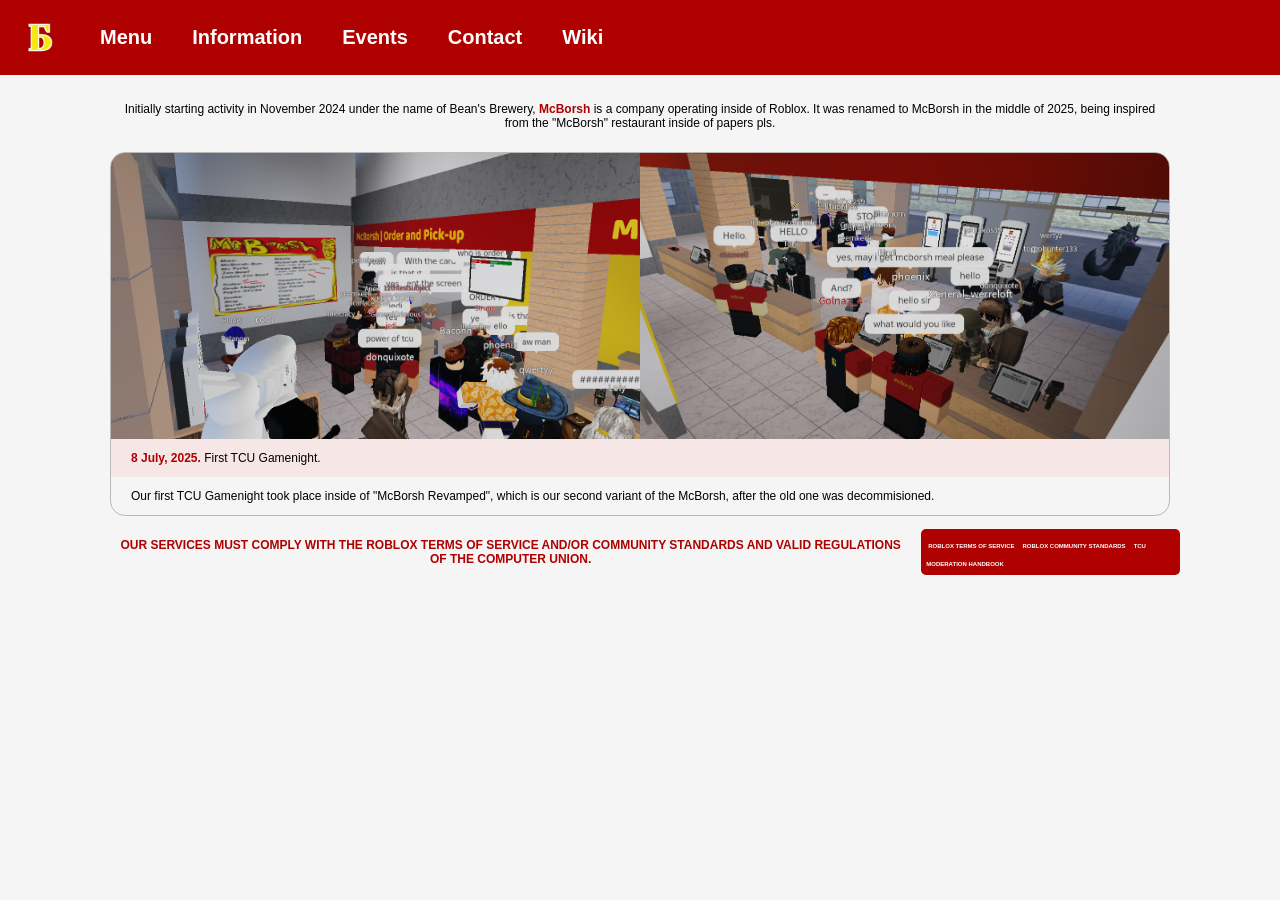
<file: index.html>
<!DOCTYPE html>
    <html>
        <head>
            <meta charset="UTF-8">
            <link rel="stylesheet" href="main.css">
            <title>Main Menu</title>
        </head>
        <body>
            <div class="maincontainer">
                <nav class="ribbon">
                    <img src="images/mcb.png">
                    <a href="#">Menu</a>
                    <a href="info/info.html">Information</a>
                    <a href="events.html">Events</a>
                    <a href="contact/contact.html">Contact</a>
                    <a href="wiki.html">Wiki</a>
                    <span class="stripe"></span>
                </nav>
                <div class="page">
                    <div class="info">
                        <div class="initialdetails">
                            <p>Initially starting activity in November 2024 under the name of Bean's Brewery, <b>McBorsh</b> is a company operating inside of Roblox. It was renamed to McBorsh in the middle of 2025, being inspired from the "McBorsh" restaurant inside of papers pls.</p>
                        </div>
                        <div class="imginfo">
                            <div class="imagepart">
                                <img src="images/screenshot1.png">
                                <img src="images/SC2.png">
                            </div>
                            <div class="textpart">
                                <p><b>8 July, 2025.</b> First TCU Gamenight.</p>
                            </div>
                            <div class="initialdetails">
                            <p>Our first TCU Gamenight took place inside of "McBorsh Revamped", which is our second variant of the McBorsh, after the old one was decommisioned.</p>
                            </div>
                        </div>
                        <div class="initialdetails">
                            <p><b>OUR SERVICES MUST COMPLY WITH THE ROBLOX TERMS OF SERVICE AND/OR COMMUNITY STANDARDS AND VALID REGULATIONS OF THE COMPUTER UNION.</b></p>
                            <div class="inite">
                                <a href="https://en.help.roblox.com/hc/en-us/articles/115004647846-Roblox-Terms-of-Use">ROBLOX TERMS OF SERVICE</a>
                                <a href="https://en.help.roblox.com/hc/en-us/articles/203313410-Roblox-Community-Standards">ROBLOX COMMUNITY STANDARDS</a>
                                <a href="https://docs.google.com/document/d/1jn0_vzyANk0TMTPCENMhZ7jJX3npfi4hD-LTAz6MQQE/edit?tab=t.0">TCU MODERATION HANDBOOK</a>
                            </div>
                        </div>
                    </div>
                </div>
            </div>
        </body>
    </html>
</file>
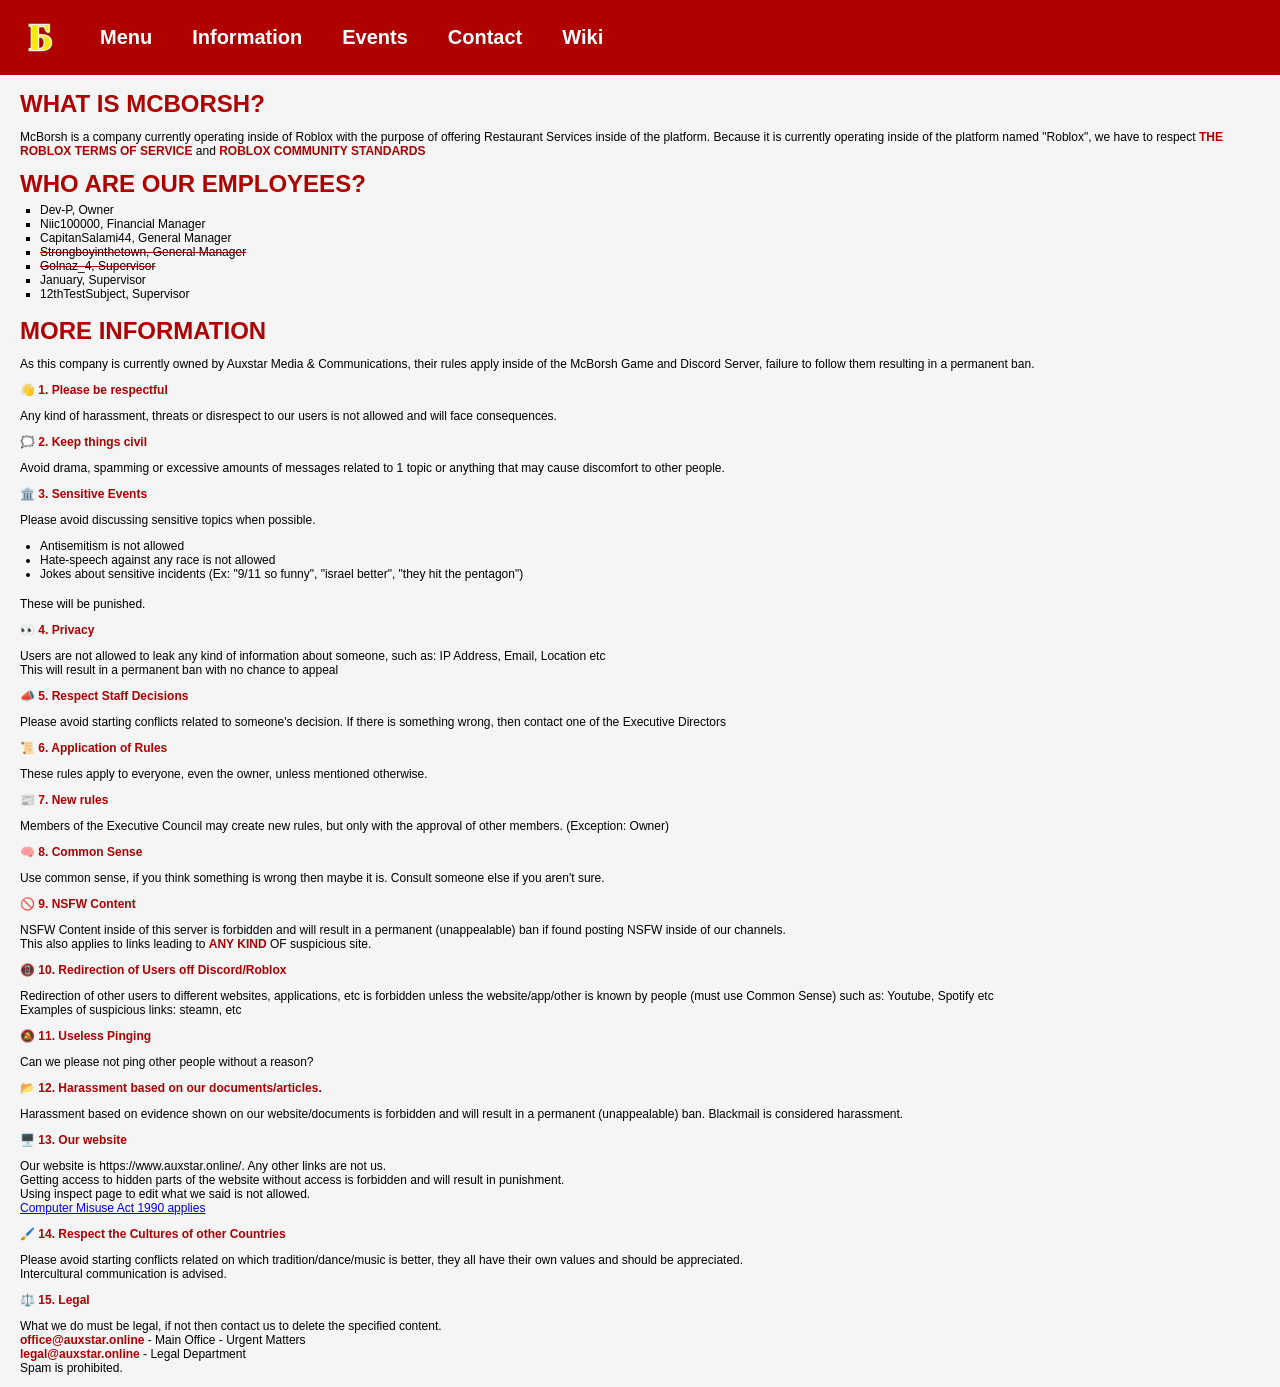
<file: info.html>
<!DOCTYPE html>
    <html>
        <head>
            <meta charset="UTF-8">
            <title>Information</title>
            <link rel="stylesheet" href="main.css">
        </head>
        <body>
            <nav class="ribbon">
                <img src="images/mcb.png">
                <a href="index.html">Menu</a>
                <a href="#">Information</a>
                <a href="events.html">Events</a>
                <a href="contact.html">Contact</a>
                <a href="wiki.html">Wiki</a>
                <span class="stripe"></span>
            </nav>
            <div class="page2">
                <div class="infodetails">
                    <h6>WHAT IS MCBORSH?</h6>
                    <p>McBorsh is a company currently operating inside of Roblox with the purpose of offering Restaurant Services inside of the platform. Because it is currently operating inside of the platform named "Roblox", we have to respect <b>THE ROBLOX TERMS OF SERVICE</b> and <b>ROBLOX COMMUNITY STANDARDS</b></p>
                    <h6>WHO ARE OUR EMPLOYEES?</h6>
                    <ul style="list-style-type: square">
                        <li>Dev-P, Owner</li>
                        <li>Niic100000, Financial Manager</li>
                        <li>CapitanSalami44, General Manager</li>
                        <li><s>Strongboyinthetown, General Manager</s></li>
                        <li><s>Golnaz_4, Supervisor</s></li>
                        <li>January, Supervisor</li>
                        <li>12thTestSubject, Supervisor</li>
                    </ul>
                    <h6>MORE INFORMATION</h6>
                    <p>As this company is currently owned by Auxstar Media & Communications, their rules apply inside of the McBorsh Game and Discord Server, failure to follow them resulting in a permanent ban.</p>
                    <h5>👋 1. Please be respectful</h5>
                    <p>Any kind of harassment, threats or disrespect to our users is not allowed and will face consequences.</p>
                    <h5>🗯️ 2. Keep things civil</h5>
                    <p>Avoid drama, spamming or excessive amounts of messages related to 1 topic or anything that may cause discomfort to other people.</p>
                    <h5>🏛️ 3. Sensitive Events</h5>
                    <p>Please avoid discussing sensitive topics when possible.</p>
                    <ul>
                        <li>Antisemitism is not allowed</li>
                        <li>Hate-speech against any race is not allowed</li>
                        <li>Jokes about sensitive incidents (Ex: "9/11 so funny", "israel better", "they hit the pentagon")</li>
                    </ul>
                    <p>These will be punished.</p>
                    <h5>👀 4. Privacy</h5>
                    <p>Users are not allowed to leak any kind of information about someone, such as: IP Address, Email, Location etc<br>This will result in a permanent ban with no chance to appeal</p>
                    <h5>📣 5. Respect Staff Decisions</h5>
                    <p>Please avoid starting conflicts related to someone's decision. If there is something wrong, then contact one of the Executive Directors</p>
                    <h5>📜 6. Application of Rules</h5>
                    <p>These rules apply to everyone, even the owner, unless mentioned otherwise.</p>
                    <h5>📰 7. New rules</h5>
                    <p>Members of the Executive Council may create new rules, but only with the approval of other members. (Exception: Owner)</p>
                    <h5>🧠 8. Common Sense</h5>
                    <p>Use common sense, if you think something is wrong then maybe it is. Consult someone else if you aren't sure.</p>
                    <h5>🚫 9. NSFW Content</h5>
                    <p>NSFW Content inside of this server is forbidden and will result in a permanent (unappealable) ban if found posting NSFW inside of our channels.<br>This also applies to links leading to <b>ANY KIND</b> OF suspicious site.</p>
                    <h5>📵 10. Redirection of Users off Discord/Roblox</h5>
                    <p>Redirection of other users to different websites, applications, etc is forbidden unless the website/app/other is known by people (must use Common Sense) such as: Youtube, Spotify etc<br>Examples of suspicious links: steamn, etc</p>
                    <h5>🔕 11. Useless Pinging</h5>
                    <p>Can we please not ping other people without a reason?</p>
                    <h5>📂 12. Harassment based on our documents/articles.</h5>
                    <p>Harassment based on evidence shown on our website/documents is forbidden and will result in a permanent (unappealable) ban. Blackmail is considered harassment.</p>
                    <h5>🖥️ 13. Our website</h5>
                    <p>Our website is https://www.auxstar.online/. Any other links are not us.<br>Getting access to hidden parts of the website without access is forbidden and will result in punishment.<br>Using inspect page to edit what we said is not allowed.<br><a href="https://www.legislation.gov.uk/ukpga/1990/18/contents">Computer Misuse Act 1990 applies</a></p>
                    <h5>🖌️ 14. Respect the Cultures of other Countries</h5>
                    <p>Please avoid starting conflicts related on which tradition/dance/music is better, they all have their own values and should be appreciated.<br>Intercultural communication is advised.</p>
                    <h5>⚖️ 15. Legal</h5>
                    <p>What we do must be legal, if not then contact us to delete the specified content.<br><b>office@auxstar.online</b> - Main Office - Urgent Matters<br><b>legal@auxstar.online</b> - Legal Department<br>Spam is prohibited.</p>
                </div>
            </div>  
        </body>
    </html>
</file>
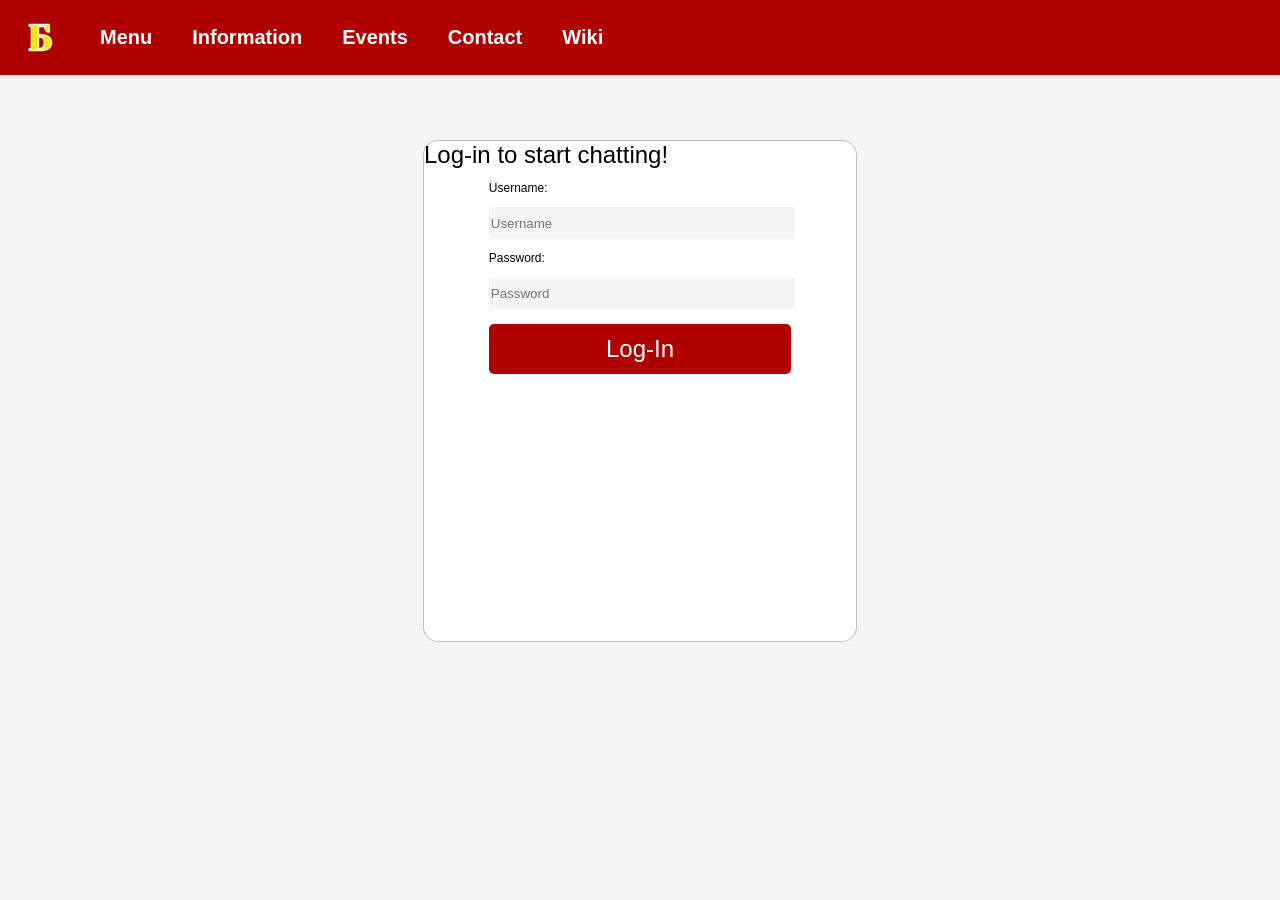
<file: login/login.html>
<!DOCTYPE html>
    <html>
        <head>
            <meta charset="UTF-8">
            <link rel="stylesheet" href="login.css">
            <title>Main Menu</title>
        </head>
        <body>
            <div class="maincontainer">
                <nav class="ribbon">
                    <img src="img/images/mcb.png">
                    <a href="#">Menu</a>
                    <a href="/info">Information</a>
                    <a href="/events">Events</a>
                    <a href="/contact">Contact</a>
                    <a href="/wiki">Wiki</a>
                    <span class="stripe"></span>
                </nav>
                <div class="page">
                    <div class="info">
                        <div class="login">
                            <div class="log1">
                            <span>Log-in to start chatting!</span>
                            </div>
                            <div class="log2">
                                <form action="login.php" method="post">
                                    <p>Username:</p><input type="text" name="username" placeholder="Username"><br>
                                    <p>Password:</p><input type="password" name="password" placeholder="Password"><br>
                                    <button type="submit">Log-In</button>
                                </form>
                                <br>
                            </div>
                        </div>
                    </div>
                </div>
            </div>
        </body>
    </html>
</file>
<file: main.css>
html, body {
    padding: 0px;
    margin: 0px;
    background-color: whitesmoke
}

.maincontainer {
    width: 100%;
    height: 100%;
    background-color: whitesmoke;
    padding: 0px;
    margin: 0px;
}

.ribbon {
    top: 0;
    display: flex;
    background-color: rgb(174, 1, 0);
    align-items: center;
    height: 75px;
    width: 100%;
    border-bottom: 0px solid rgba(128, 128, 128, 0.5);
    position: fixed
}

.ribbon img {
    height: 50px;
    width: auto;
    border-radius: 10px;
    margin-left: 15px;
    margin-right: 15px;
    opacity: 100%;
    filter: grayscale(0%); 
}

.ribbon p {
    font-family: 'Trebuchet MS', 'Lucida Sans Unicode', 'Lucida Grande', 'Lucida Sans', Arial, sans-serif;
    font-size: 40px;
    font-weight: bold;
    color: rgba(248, 231, 0);
    margin-right: 15px;
}

.ribbon a {
    font-family: 'Trebuchet MS', 'Lucida Sans Unicode', 'Lucida Grande', 'Lucida Sans', Arial, sans-serif;
    font-size: 20px;
    font-weight: bold;
    color: white;
    padding-left: 20px;
    padding-right: 20px;
    text-decoration: none;
    align-content: center;
    height: 100%
}

.ribbon a:hover {
    color: rgba(248, 231, 0);
}

.stripe {
    background-color: rgba(128, 128, 128, 0);
    width: 1px;
    height: 100%
}

.page {
    margin-top: 90px;
}

.info {
    margin-left: 100px;
    margin-right: 100px;
}

.initialdetails {
    display: flex;
    align-items: center
}

.initialdetails p {
    font-family: 'Trebuchet MS', 'Lucida Sans Unicode', 'Lucida Grande', 'Lucida Sans', Arial, sans-serif;
    font-size: 12px;
    font-weight: normal;
    color: black;
    padding-left: 20px;
    padding-right: 20px;
    text-decoration: none;
    text-align: center;
    height: 100%
}

.page2 {
    margin-top: 90px;
}

.infodetails p {
    font-family: 'Trebuchet MS', 'Lucida Sans Unicode', 'Lucida Grande', 'Lucida Sans', Arial, sans-serif;
    font-size: 12px;
    font-weight: normal;
    color: black;
    padding-left: 20px;
    padding-right: 20px;
    text-decoration: none;
    height: 100%
}

.infodetails h6 {
    font-family: 'Trebuchet MS', 'Lucida Sans Unicode', 'Lucida Grande', 'Lucida Sans', Arial, sans-serif;
    font-size: 24px;
    font-weight: bold;
    color: rgb(174, 1, 0);
    padding-left: 20px;
    padding-right: 20px;
    margin: 0px;
    text-decoration: none;
    height: 100%     
}

.infodetails h5 {
    font-family: 'Trebuchet MS', 'Lucida Sans Unicode', 'Lucida Grande', 'Lucida Sans', Arial, sans-serif;
    font-size: 12px;
    font-weight: bold;
    color: rgb(174, 1, 0);
    padding-left: 20px;
    padding-right: 20px;
    margin: 0px;
    text-decoration: none;
    height: 100%     
}


.infodetails b {
    font-family: 'Trebuchet MS', 'Lucida Sans Unicode', 'Lucida Grande', 'Lucida Sans', Arial, sans-serif;
    font-size: 12px;
    font-weight: bold;
    color: rgb(174, 1, 0);
    text-decoration: none;
    text-align: center;
    height: 100% 
}

.infodetails ul {
    margin-top: 5px;
    align-items: center;
}

.infodetails li {
    font-family: 'Trebuchet MS', 'Lucida Sans Unicode', 'Lucida Grande', 'Lucida Sans', Arial, sans-serif;
    font-size: 12px;
    font-weight: normal;
    color: black;
    text-decoration: none;
    height: 100%;
    align-items: center;
}

.infodetails s {
    text-decoration-color: rgb(174, 1, 0);
}

.initialdetails b {
    font-family: 'Trebuchet MS', 'Lucida Sans Unicode', 'Lucida Grande', 'Lucida Sans', Arial, sans-serif;
    font-size: 12px;
    font-weight: bold;
    color: rgb(174, 1, 0);
    text-decoration: none;
    text-align: center;
    height: 100% 
}

.inite {
    background-color: rgb(174, 1, 0);
    justify-content: center;
    border-radius: 5px;
    padding: 5px
}

.inite a {
    font-family: 'Trebuchet MS', 'Lucida Sans Unicode', 'Lucida Grande', 'Lucida Sans', Arial, sans-serif;
    font-size: 6px;
    font-weight: bold;
    padding-left: 2px;
    padding-right: 2px;
    color: white;
    background-color: rgb(174, 1, 0); 
    text-decoration: none;
    text-align: center;
    height: 100% 
}

.inite a:hover {
    text-decoration: underline
}

.imginfo {
    margin: 10px;
    border: 1px solid rgba(128, 128, 128, 0.5);
    border-radius: 15px;
    overflow: hidden
}

.imagepart {
    display: flex;
    justify-content: center;
    overflow: hidden;
}

.imagepart img {
    width: 50%;
    height: auto
}

.textpart {
    padding-top: 12px;
    padding-bottom: 12px;
    background-color: rgba(255, 129, 129, 0.125);
    height: 100%;
    width: 100%;
}

.textpart p {
    margin: 0px;
    font-family: 'Trebuchet MS', 'Lucida Sans Unicode', 'Lucida Grande', 'Lucida Sans', Arial, sans-serif;
    font-size: 12px;
    font-weight: normal;
    color: black;
    padding-left: 20px;
    padding-right: 20px;
    text-decoration: none;
    height: 100%
}

.textpart b {
    margin: 0px;
    font-family: 'Trebuchet MS', 'Lucida Sans Unicode', 'Lucida Grande', 'Lucida Sans', Arial, sans-serif;
    font-size: 12px;
    font-weight: bold;
    color: rgb(174, 1, 0);
    text-decoration: none;
    height: 100% 
}

.bottomribbon {
    width: 100%;
    height: 500px;
    background-color: rgba(255, 129, 129, 0.125);
    margin-top: auto
}
</file>
<file: login/login.css>
html, body {
    padding: 0px;
    margin: 0px;
    background-color: whitesmoke
}

.maincontainer {
    width: 100%;
    height: 100%;
    background-color: whitesmoke;
    padding: 0px;
    margin: 0px;
}

.ribbon {
    top: 0;
    display: flex;
    background-color: rgb(174, 1, 0);
    align-items: center;
    height: 75px;
    width: 100%;
    border-bottom: 0px solid rgba(128, 128, 128, 0.5);
    position: fixed
}

.ribbon img {
    height: 50px;
    width: auto;
    border-radius: 10px;
    margin-left: 15px;
    margin-right: 15px;
    opacity: 100%;
    filter: grayscale(0%); 
}

.ribbon p {
    font-family: 'Trebuchet MS', 'Lucida Sans Unicode', 'Lucida Grande', 'Lucida Sans', Arial, sans-serif;
    font-size: 40px;
    font-weight: bold;
    color: rgba(248, 231, 0);
    margin-right: 15px;
}

.ribbon a {
    font-family: 'Trebuchet MS', 'Lucida Sans Unicode', 'Lucida Grande', 'Lucida Sans', Arial, sans-serif;
    font-size: 20px;
    font-weight: bold;
    color: white;
    padding-left: 20px;
    padding-right: 20px;
    text-decoration: none;
    align-content: center;
    height: 100%
}

.ribbon a:hover {
    color: rgba(248, 231, 0);
}

.stripe {
    background-color: rgba(128, 128, 128, 0);
    width: 1px;
    height: 100%
}

.page {
    margin-top: 90px;
}

.info {
    margin-left: 100px;
    margin-right: 100px;
    display: flex;
    justify-content: center
}

.login {
    background-color: white;
    border: 1px solid rgba(128, 128, 128, 0.5);
    margin-top: 50px;
    border-radius: 15px;
    width: 40%;
    height: 500px
}

.log1 span {
    text-align: center;
    font-family: Arial, Helvetica, sans-serif;
    color: black;
    font-size: 24px;
}

.log2 {
    display: flex;
    justify-content: center;
    width: 100%
}

.log2 form {
    justify-self: center;
    width: 100%
}

.log2 p {
    margin-left: 15%;
    font-family: Arial, Helvetica, sans-serif;
    color: black;
    font-size: 12px;
}

.log2 input {
    margin-left: 15%;
    background-color: whitesmoke;
    border: 0px solid rgb(0, 0, 0, 0);
    width: 70%;
    height: 30px
}

.log2 input:focus {
    border: none;
    outline: none;
    box-shadow: none;
    -webkit-box-shadow: none;
    -moz-box-shadow: none;
}

.log2 button {
    margin-left: 15%;
    border: none;
    outline: none;
    box-shadow: none;
    -webkit-box-shadow: none;
    -moz-box-shadow: none;
    background-color: rgb(174, 1, 0);
    color: white;
    font-size: 24px;
    width: 70%;
    height: 50px;
    margin-top: 15px;
    border-radius: 5px;
}
</file>
